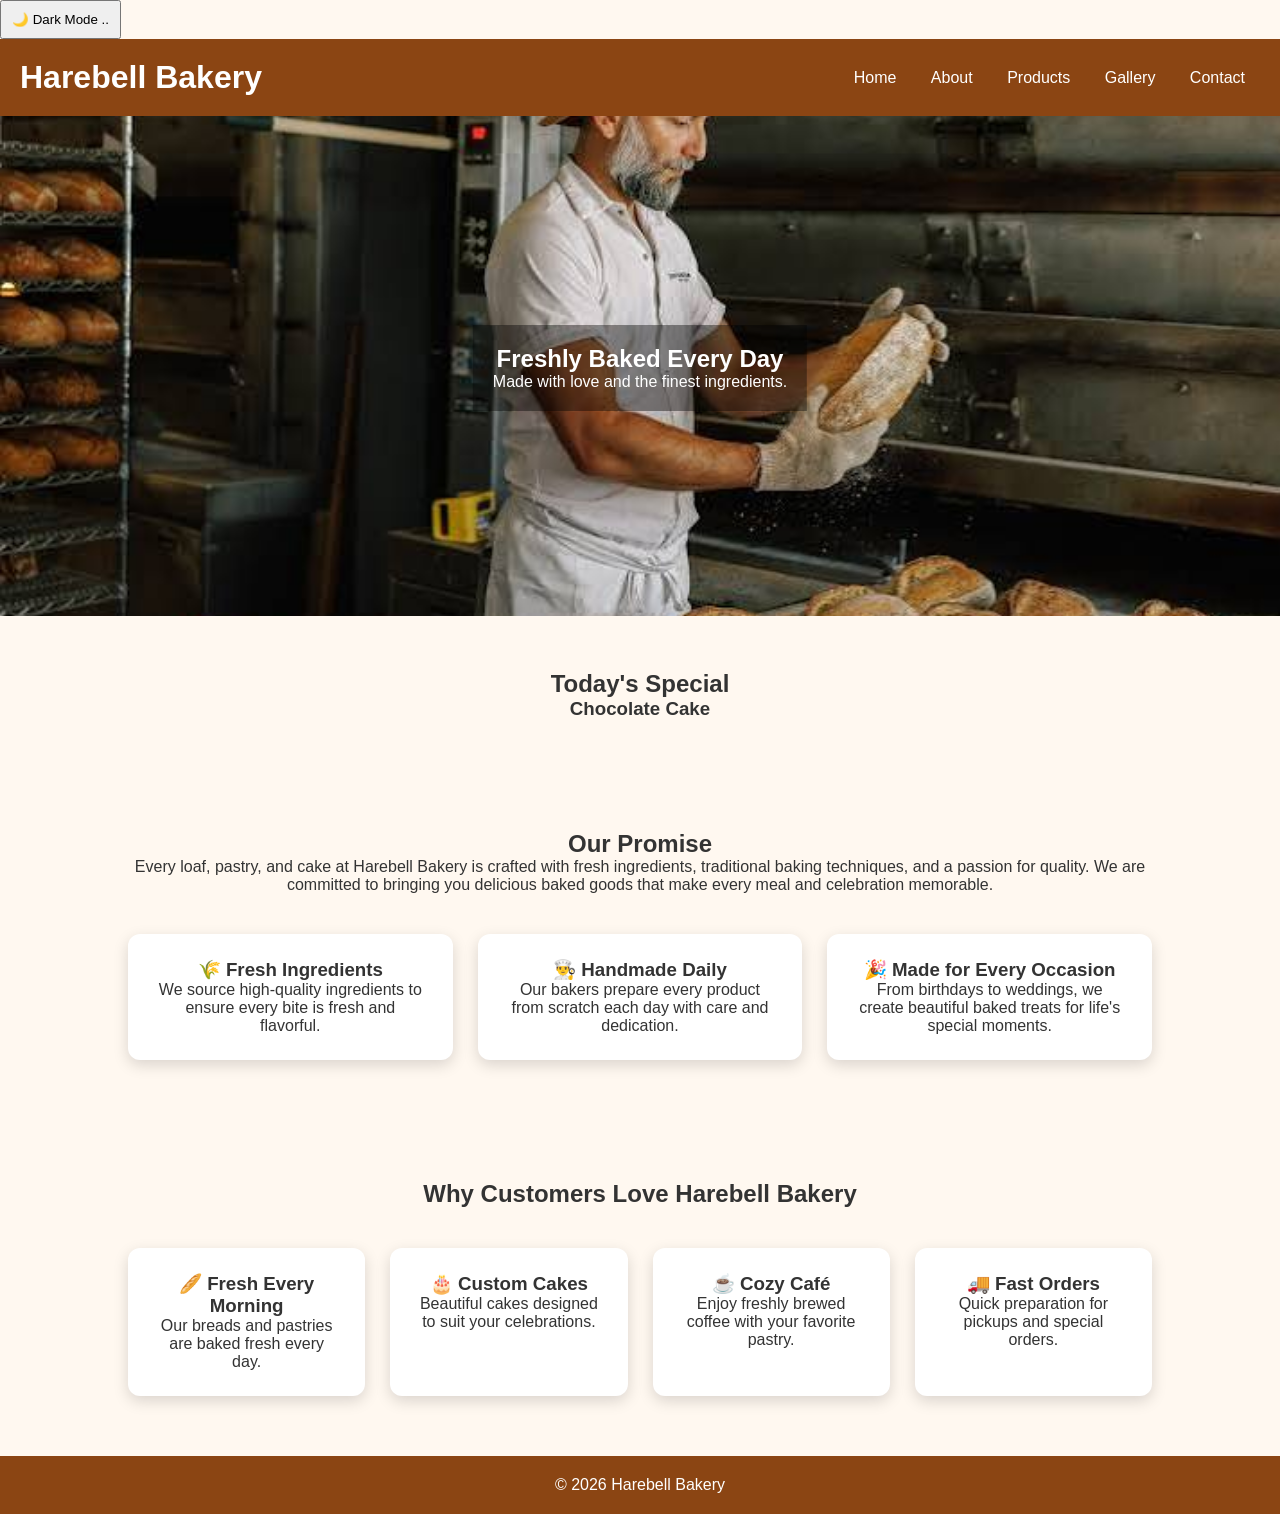
<file: index.html>
<!DOCTYPE html>
<html lang="en">
<head>
    <meta charset="UTF-8">
    <meta name="viewport" content="width=device-width, initial-scale=1.0">
    <title>Harebell Bakery</title>
    <link rel="stylesheet" href="home.css">
</head>
<body>
<button id="themeBtn">🌙 Dark Mode ..</button>
<header>
    <h1>Harebell Bakery</h1>

    <nav>
        <a href="index.html">Home</a>
        <a href="about.html">About</a>
        <a href="products.html">Products</a>
        <a href="gallery.html">Gallery</a>
        <a href="contact.html">Contact</a>
    </nav>

</header>

<section class="hero">
    <img id="heroImage" src="pics/images.jpeg" alt="Bakery">

    <div class="hero-text">
        <h2>Freshly Baked Every Day</h2>
        <p>Made with love and the finest ingredients.</p>
    </div>
</section>

<section class="special">
    <h2>Today's Special</h2>

    <h3 id="specialItem"></h3>
</section>

<section class="promise">

    <h2>Our Promise</h2>

    <p>
        Every loaf, pastry, and cake at Harebell Bakery is crafted with
        fresh ingredients, traditional baking techniques, and a passion
        for quality. We are committed to bringing you delicious baked
        goods that make every meal and celebration memorable.
    </p>

    <div class="promise-container">

        <div class="promise-card">
            <h3>🌾 Fresh Ingredients</h3>
            <p>We source high-quality ingredients to ensure every bite is fresh and flavorful.</p>
        </div>

        <div class="promise-card">
            <h3>👨‍🍳 Handmade Daily</h3>
            <p>Our bakers prepare every product from scratch each day with care and dedication.</p>
        </div>

        <div class="promise-card">
            <h3>🎉 Made for Every Occasion</h3>
            <p>From birthdays to weddings, we create beautiful baked treats for life's special moments.</p>
        </div>

    </div>

</section>

<section class="why-us">

    <h2>Why Customers Love Harebell Bakery</h2>

    <div class="features">

        <div class="feature">
            <h3>🥖 Fresh Every Morning</h3>
            <p>Our breads and pastries are baked fresh every day.</p>
        </div>

        <div class="feature">
            <h3>🎂 Custom Cakes</h3>
            <p>Beautiful cakes designed to suit your celebrations.</p>
        </div>

        <div class="feature">
            <h3>☕ Cozy Café</h3>
            <p>Enjoy freshly brewed coffee with your favorite pastry.</p>
        </div>

        <div class="feature">
            <h3>🚚 Fast Orders</h3>
            <p>Quick preparation for pickups and special orders.</p>
        </div>

    </div>

</section>

<footer>

<p>&copy; <span id="year"></span> Harebell Bakery</p>

</footer>

<button id="topBtn">↑</button>

<script src="home.js"></script>

</body>
</html>
</file>
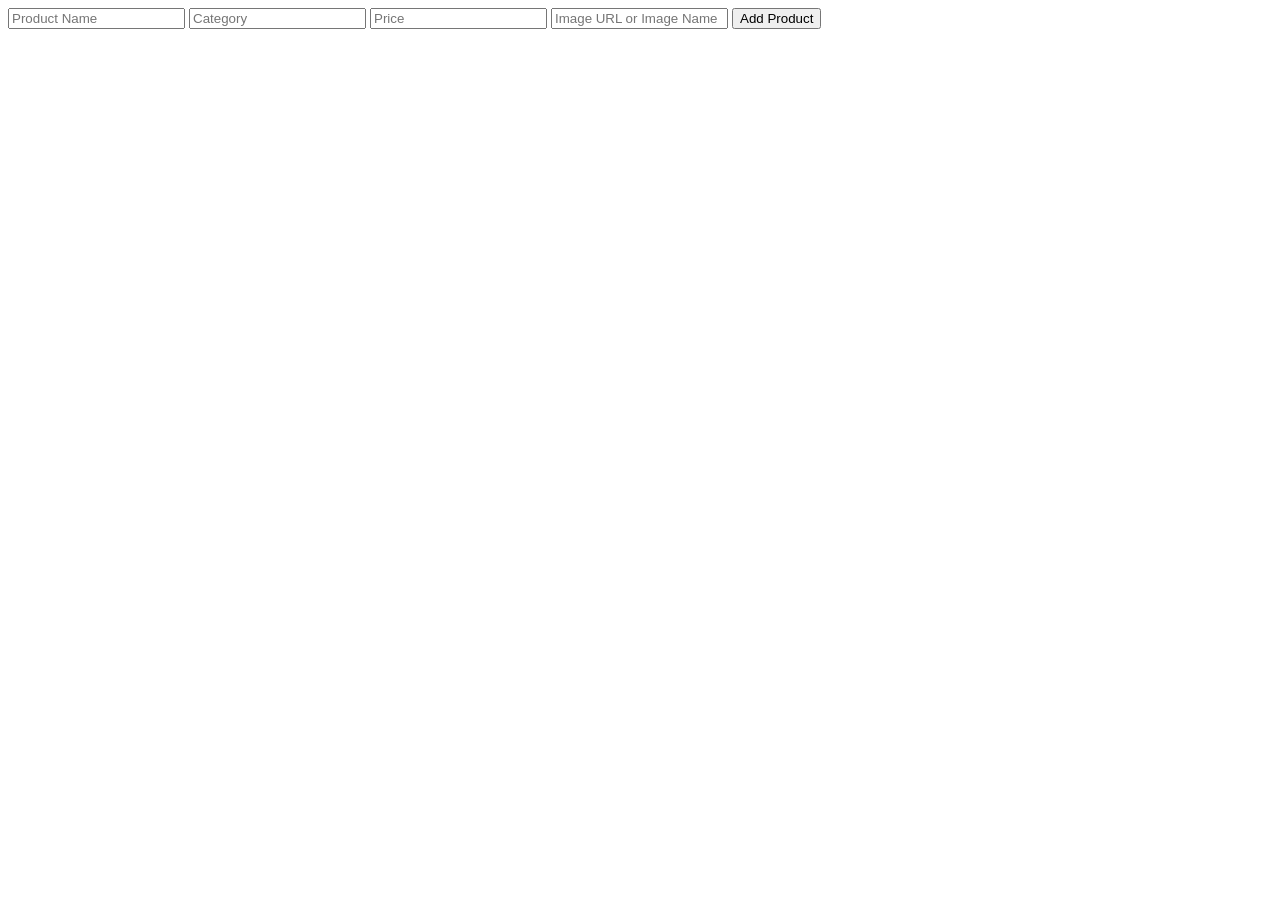
<file: admin.html>
<!DOCTYPE html>
<html lang="en">
<head>
    <meta charset="UTF-8">
    <meta name="viewport" content="width=device-width, initial-scale=1.0">
    <title>local storage</title>
</head>
<body>
    <form id="productForm">

    <input type="text" id="name" placeholder="Product Name" required>

    <input type="text" id="category" placeholder="Category" required>

    <input type="number" id="price" placeholder="Price" required>

    <input type="text" id="image" placeholder="Image URL or Image Name" required>

    <button type="submit">Add Product</button>

</form>
</body>
</html>
</file>
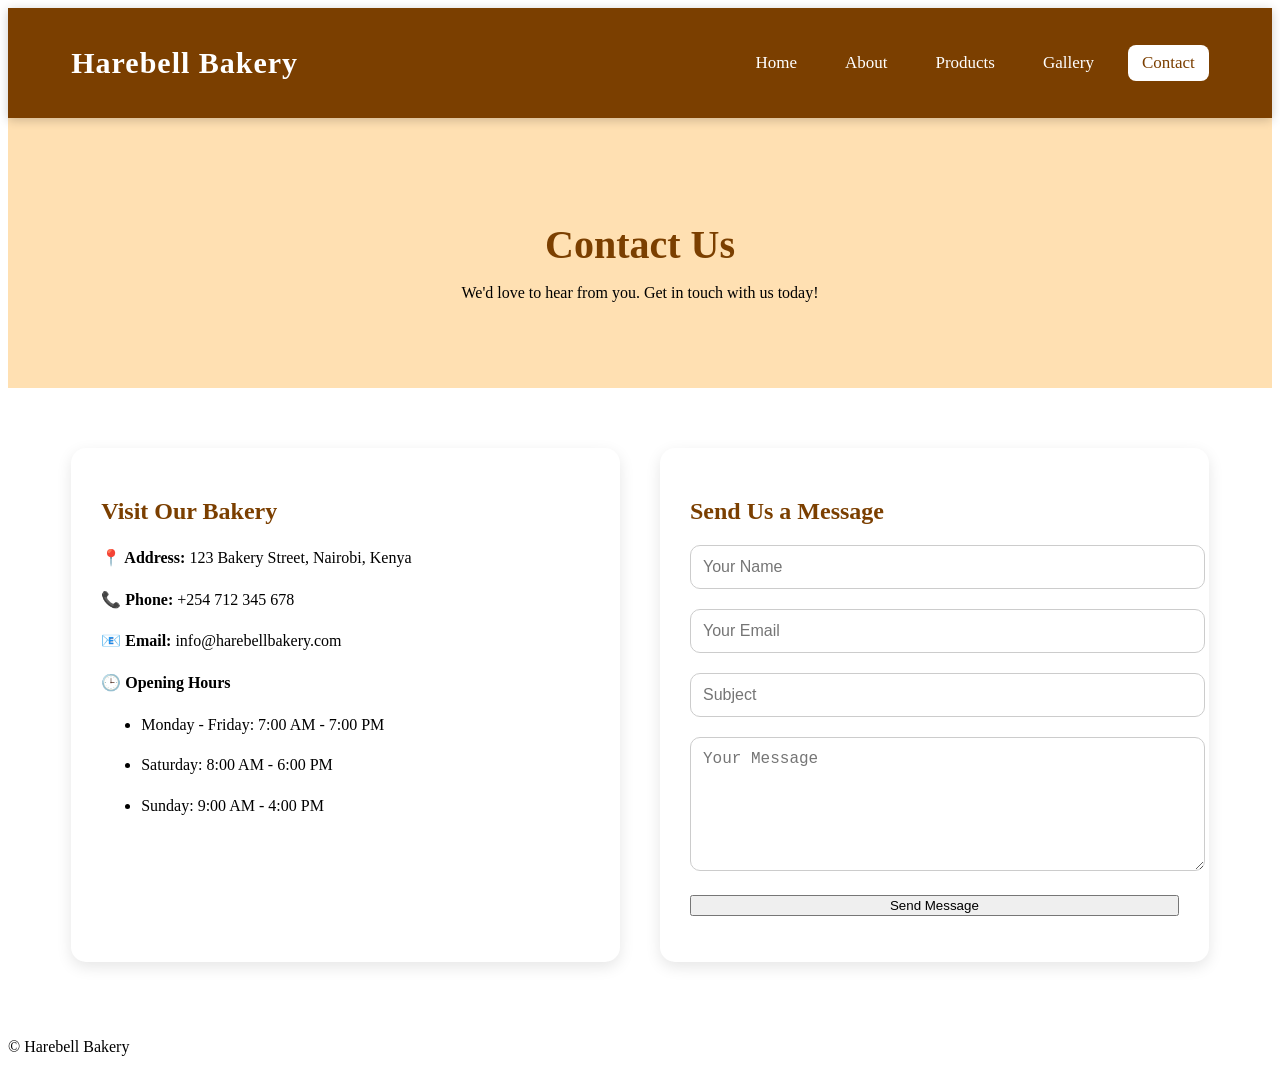
<file: contact.html>
<!DOCTYPE html>
<html lang="en">
<head>
    <meta charset="UTF-8">
    <meta name="viewport" content="width=device-width, initial-scale=1.0">
    <title>Contact Us | Harebell Bakery</title>
    <link rel="stylesheet" href="contact.css">
</head>
<body>

<header>
    <div class="navbar">
        <h1>Harebell Bakery</h1>

        <nav>
            <a href="index.html">Home</a>
            <a href="about.html">About</a>
            <a href="products.html">Products</a>
            <a href="gallery.html">Gallery</a>
            <a href="contact.html" class="active">Contact</a>
        </nav>
    </div>
</header>

<section class="contact-hero">
    <h2>Contact Us</h2>
    <p>We'd love to hear from you. Get in touch with us today!</p>
</section>

<section class="contact-container">

    <div class="contact-info">

        <h2>Visit Our Bakery</h2>

        <p><strong>📍 Address:</strong> 123 Bakery Street, Nairobi, Kenya</p>

        <p><strong>📞 Phone:</strong> +254 712 345 678</p>

        <p><strong>📧 Email:</strong> info@harebellbakery.com</p>

        <p><strong>🕒 Opening Hours</strong></p>

        <ul>
            <li>Monday - Friday: 7:00 AM - 7:00 PM</li>
            <li>Saturday: 8:00 AM - 6:00 PM</li>
            <li>Sunday: 9:00 AM - 4:00 PM</li>
        </ul>

    </div>

    <div class="contact-form">

        <h2>Send Us a Message</h2>

        <form id="contactForm">

            <input type="text" id="name" placeholder="Your Name">

            <input type="email" id="email" placeholder="Your Email">

            <input type="text" id="subject" placeholder="Subject">

            <textarea id="message" rows="6" placeholder="Your Message"></textarea>

            <button type="submit">Send Message</button>

        </form>

        <p id="response"></p>

    </div>

</section>


<footer>

    <p>&copy; <span id="year"></span> Harebell Bakery</p>

</footer>

<script src="contact.js"></script>

</body>
</html>
</file>
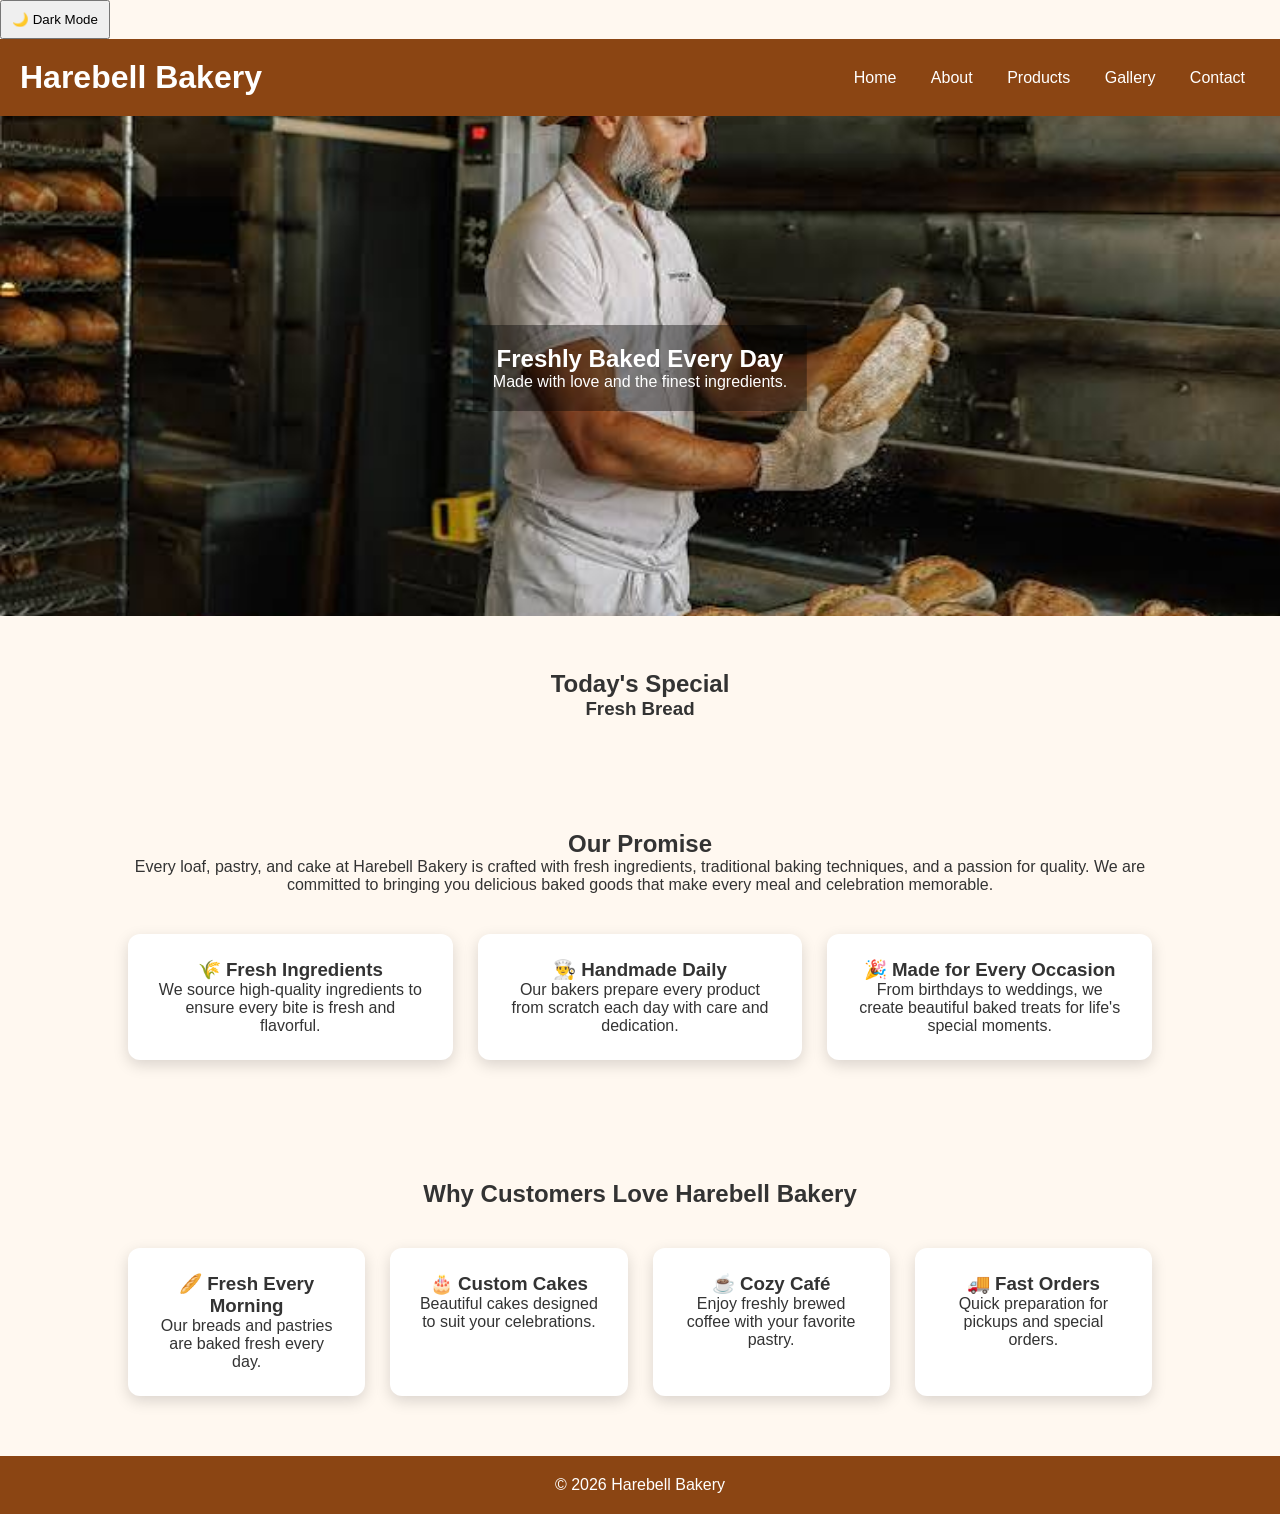
<file: home.html>
<!DOCTYPE html>
<html lang="en">
<head>
    <meta charset="UTF-8">
    <meta name="viewport" content="width=device-width, initial-scale=1.0">
    <title>Harebell Bakery</title>
    <link rel="stylesheet" href="home.css">
</head>
<body>
<button id="themeBtn">🌙 Dark Mode</button>
<header>
    <h1>Harebell Bakery</h1>

    <nav>
        <a href="home.html">Home</a>
        <a href="about.html">About</a>
        <a href="products.html">Products</a>
        <a href="gallery.html">Gallery</a>
        <a href="contact.html">Contact</a>
    </nav>

</header>

<section class="hero">
    <img id="heroImage" src="pics/images.jpeg" alt="Bakery">

    <div class="hero-text">
        <h2>Freshly Baked Every Day</h2>
        <p>Made with love and the finest ingredients.</p>
    </div>
</section>

<section class="special">
    <h2>Today's Special</h2>

    <h3 id="specialItem"></h3>
</section>

<section class="promise">

    <h2>Our Promise</h2>

    <p>
        Every loaf, pastry, and cake at Harebell Bakery is crafted with
        fresh ingredients, traditional baking techniques, and a passion
        for quality. We are committed to bringing you delicious baked
        goods that make every meal and celebration memorable.
    </p>

    <div class="promise-container">

        <div class="promise-card">
            <h3>🌾 Fresh Ingredients</h3>
            <p>We source high-quality ingredients to ensure every bite is fresh and flavorful.</p>
        </div>

        <div class="promise-card">
            <h3>👨‍🍳 Handmade Daily</h3>
            <p>Our bakers prepare every product from scratch each day with care and dedication.</p>
        </div>

        <div class="promise-card">
            <h3>🎉 Made for Every Occasion</h3>
            <p>From birthdays to weddings, we create beautiful baked treats for life's special moments.</p>
        </div>

    </div>

</section>

<section class="why-us">

    <h2>Why Customers Love Harebell Bakery</h2>

    <div class="features">

        <div class="feature">
            <h3>🥖 Fresh Every Morning</h3>
            <p>Our breads and pastries are baked fresh every day.</p>
        </div>

        <div class="feature">
            <h3>🎂 Custom Cakes</h3>
            <p>Beautiful cakes designed to suit your celebrations.</p>
        </div>

        <div class="feature">
            <h3>☕ Cozy Café</h3>
            <p>Enjoy freshly brewed coffee with your favorite pastry.</p>
        </div>

        <div class="feature">
            <h3>🚚 Fast Orders</h3>
            <p>Quick preparation for pickups and special orders.</p>
        </div>

    </div>

</section>

<footer>

<p>&copy; <span id="year"></span> Harebell Bakery</p>

</footer>

<button id="topBtn">↑</button>

<script src="home.js"></script>

</body>
</html>
</file>
<file: home.css>
/* MOBILE */

@media(max-width:700px){

.navbar{

    flex-direction:column;

}


.features{

    flex-direction:column;
    align-items:center;

}


}

*{
margin:0;
padding:0;
box-sizing:border-box;
font-family:Arial, Helvetica, sans-serif;
}

body{
background:#fff8f0;
color:#333;
transition:.4s;
}

header{
display:flex;
justify-content:space-between;
align-items:center;
padding:20px;
background:#8b4513;
color:white;
}

nav a{
color:white;
text-decoration:none;
margin:15px;
}

#themeBtn{
padding:10px;
cursor:pointer;
}

.hero{
position:relative;
}

.hero img{
width:100%;
height:500px;
object-fit:cover;
}

.hero-text{
position:absolute;
top:50%;
left:50%;
transform:translate(-50%,-50%);
color:white;
text-align:center;
background:rgba(0,0,0,.4);
padding:20px;
}

.special,
.about,
.products{
padding:50px;
text-align:center;
}

.cards{
display:flex;
justify-content:center;
gap:20px;
flex-wrap:wrap;
margin-top:30px;
}

.card{
width:250px;
background:white;
border-radius:10px;
box-shadow:0 0 10px gray;
padding:15px;
}

.card img{
width:100%;
height:220px;
object-fit:cover;
border-radius:10px;
}

#moreText{
display:none;
}

footer{
background:#8b4513;
color:white;
padding:20px;
text-align:center;
}

.dark{
background:#240202;
color:white;
}

.dark .card{
background:#b88308;
}

#topBtn{
position:fixed;
right:20px;
bottom:20px;
display:none;
padding:12px;
font-size:18px;
cursor:pointer;
}

.promise,
.why-us{
    padding:60px 10%;
    text-align:center;
}

.promise-container,
.features{
    display:grid;
    grid-template-columns:repeat(auto-fit,minmax(220px,1fr));
    gap:25px;
    margin-top:40px;
}

.promise-card,
.feature{
    background:#fff;
    padding:25px;
    border-radius:12px;
    box-shadow:0 5px 15px rgba(0,0,0,.15);
    transition:.3s;
}

.promise-card:hover,
.feature:hover{
    transform:translateY(-8px);
}

.dark .promise-card,
.dark .feature{
    background:#444;
    color:white;
}

body.dark{
    background:#240202;
    color:white;
}

/* Header */
body.dark header{
    background:#3b1d00;
}

/* Hero */
body.dark .hero{
    background:#3b1d00;
}

body.dark .hero h2,
body.dark .hero p{
    color:white;
}

/* Sections */
body.dark .special,
body.dark .promise,
body.dark .why-us,
body.dark .container{
    background:#240202;
    color:white;
}

/* Cards */
body.dark .box,
body.dark .card,
body.dark .promise-card,
body.dark .feature{
    background:#4a2b0a;
    color:white;
}

/* Card headings */
body.dark .box h3,
body.dark .card h3{
    color:#ffd166;
}

/* Search inputs */
body.dark input,
body.dark select{
    background:#444;
    color:white;
    border:1px solid #777;
}

/* Navigation */
body.dark nav a{
    color:white;
}

/* Footer */
body.dark footer{
    background:#3b1d00;
}
</file>
<file: contact.css>
/* Header */
header{
    background:#7b3f00;
    position:sticky;
    top:0;
    z-index:1000;
    box-shadow:0 2px 10px rgba(0,0,0,.2);
}

/* Navigation Bar */
.navbar{
    width:90%;
    margin:auto;
    padding:18px 0;
    display:flex;
    justify-content:space-between;
    align-items:center;
}

/* Logo */
.navbar h1{
    color:white;
    font-size:30px;
    letter-spacing:1px;
}

/* Navigation Links */
nav{
    display:flex;
    align-items:center;
    gap:20px;
}

nav a{
    color:white;
    text-decoration:none;
    font-size:17px;
    font-weight:500;
    padding:8px 14px;
    border-radius:8px;
    transition:0.3s;
}

/* Hover Effect */
nav a:hover{
    background:#ffd166;
    color:#7b3f00;
}

/* Active Page */
nav a.active{
    background:white;
    color:#7b3f00;
}

/* Dark Mode Button */
#themeBtn{
    background:white;
    color:#7b3f00;
    border:none;
    padding:10px 15px;
    border-radius:50%;
    cursor:pointer;
    font-size:18px;
    transition:0.3s;
}

#themeBtn:hover{
    transform:rotate(180deg);
    background:#ffd166;
}

/* Mobile */
@media (max-width:768px){

    .navbar{
        flex-direction:column;
        gap:20px;
    }

    nav{
        flex-wrap:wrap;
        justify-content:center;
    }

}


.contact-hero{
    background:#ffe0b2;
    text-align:center;
    padding:70px 20px;
}

.contact-hero h2{
    color:#7b3f00;
    font-size:40px;
    margin-bottom:15px;
}

.contact-container{
    width:90%;
    margin:auto;
    padding:60px 0;
    display:grid;
    grid-template-columns:repeat(auto-fit,minmax(320px,1fr));
    gap:40px;
}

.contact-info,
.contact-form{
    background:white;
    padding:30px;
    border-radius:15px;
    box-shadow:0 5px 15px rgba(0,0,0,.1);
}

.contact-info h2,
.contact-form h2{
    color:#7b3f00;
    margin-bottom:20px;
}

.contact-info p,
.contact-info li{
    margin-bottom:15px;
    line-height:1.6;
}

.contact-form input,
.contact-form textarea{
    width:100%;
    padding:12px;
    margin-bottom:20px;
    border:1px solid #ccc;
    border-radius:10px;
    font-size:16px;
}

.contact-form button{
    width:100%;
}


body.dark .contact-hero{
    background:#3b1d00;
}

body.dark .contact-info,
body.dark .contact-form{
    background:#4a2b0a;
    color:white;
}

body.dark .contact-form input,
body.dark .contact-form textarea{
    background:#333;
    color:white;
    border:1px solid #777;
}
</file>
